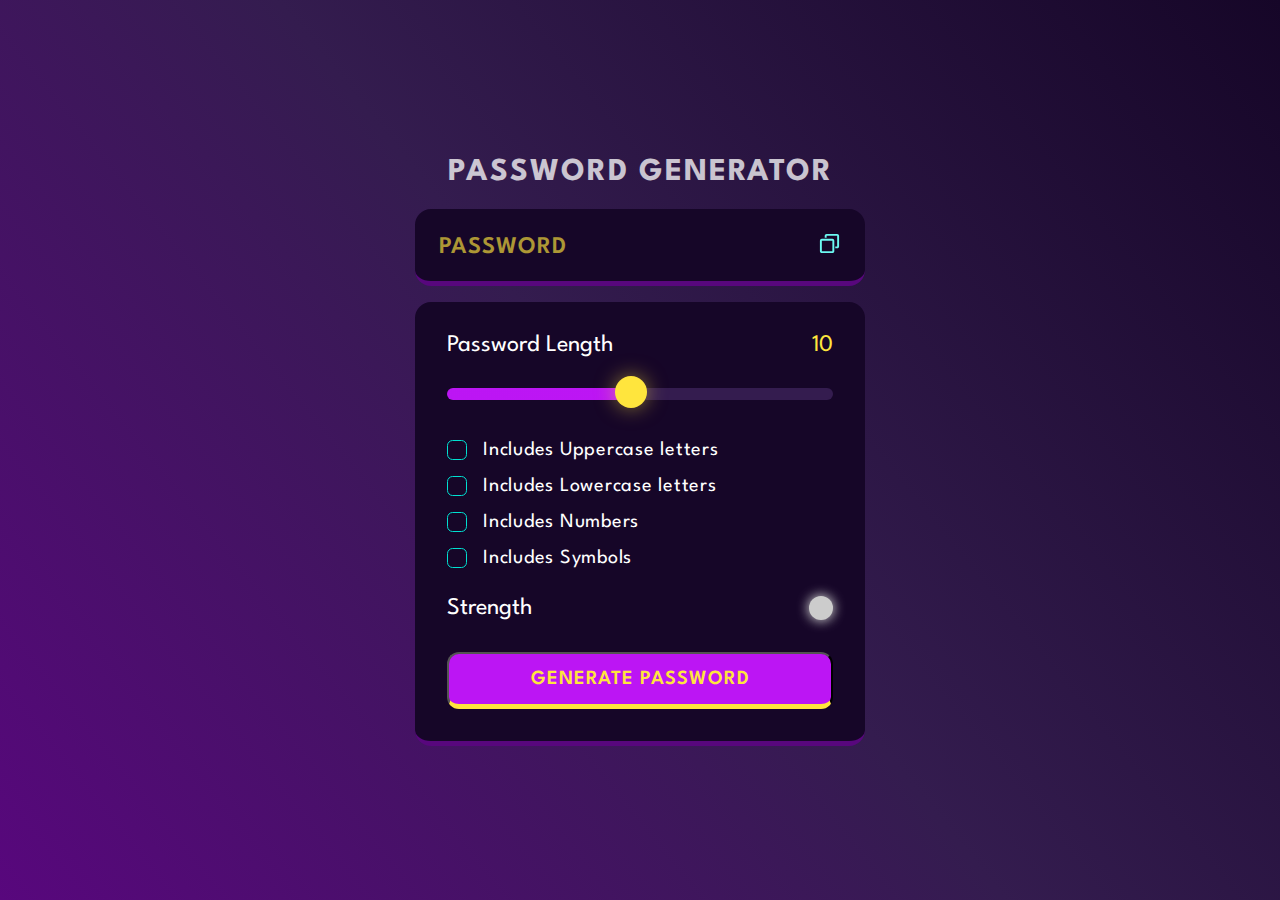
<file: passwordGenerator/index.html>
<!DOCTYPE html>
<html lang="en">
<head>
    <meta charset="UTF-8">
    <meta http-equiv="X-UA-Compatible" content="IE=edge">
    <meta name="viewport" content="width=device-width, initial-scale=1.0">
    <title>Password Generator</title>
    <link rel="preconnect" href="https://fonts.googleapis.com" />
    <link rel="preconnect" href="https://fonts.gstatic.com" crossorigin />
    <link
      href="https://fonts.googleapis.com/css2?family=League+Spartan:wght@100;200;300;400;600&display=swap"
      rel="stylesheet"
    />
    <link rel="stylesheet" href="styles.css">
</head>
<body>
    <div class="container">
        <h1>Password Generator</h1>
        <div class="display-container">
            <input readonly placeholder="Password" class="display" data-passwordDisplay>
            <button class="copyBtn" data-copy>
                <span class="tooltip" data-copyMsg></span>
                <img src="./assets/copy.svg" alt="copy" width="23" height="23">
            </button>
        </div>
        <div class="input-container">
            <!--password length section-->
            <div class="length-container">
                <p>Password Length</p>
                <p data-lengthNumber>0</p>
            </div>
            
            <!--slider-->
            <input type="range" min="1" max="20" class="slider" step="1" data-lengthSlider>

            <!-- checkboxes-->
            <div class="check">
                <input type="checkbox" id="uppercase">
                <label for="uppercase">Includes Uppercase letters</label>
            </div>

            <div class="check">
                <input type="checkbox" id="lowercase">
                <label for="lowercase">Includes Lowercase letters</label>
            </div>

            <div class="check">
                <input type="checkbox" id="numbers">
                <label for="numbers">Includes Numbers </label>
            </div>

            <div class="check">
                <input type="checkbox" id="symbols">
                <label for="symbols">Includes Symbols </label>
            </div>

            <!-- strength section-->
            <div class="strength-container">
                <p>Strength</p>
                <div class="indicator" data-indicator></div>
            </div>

            <!-- generate password-->
            <button class="generateButton">Generate Password</button>
        </div>

    </div>
    <script src="script.js"></script>
</body>
</html>
</file>
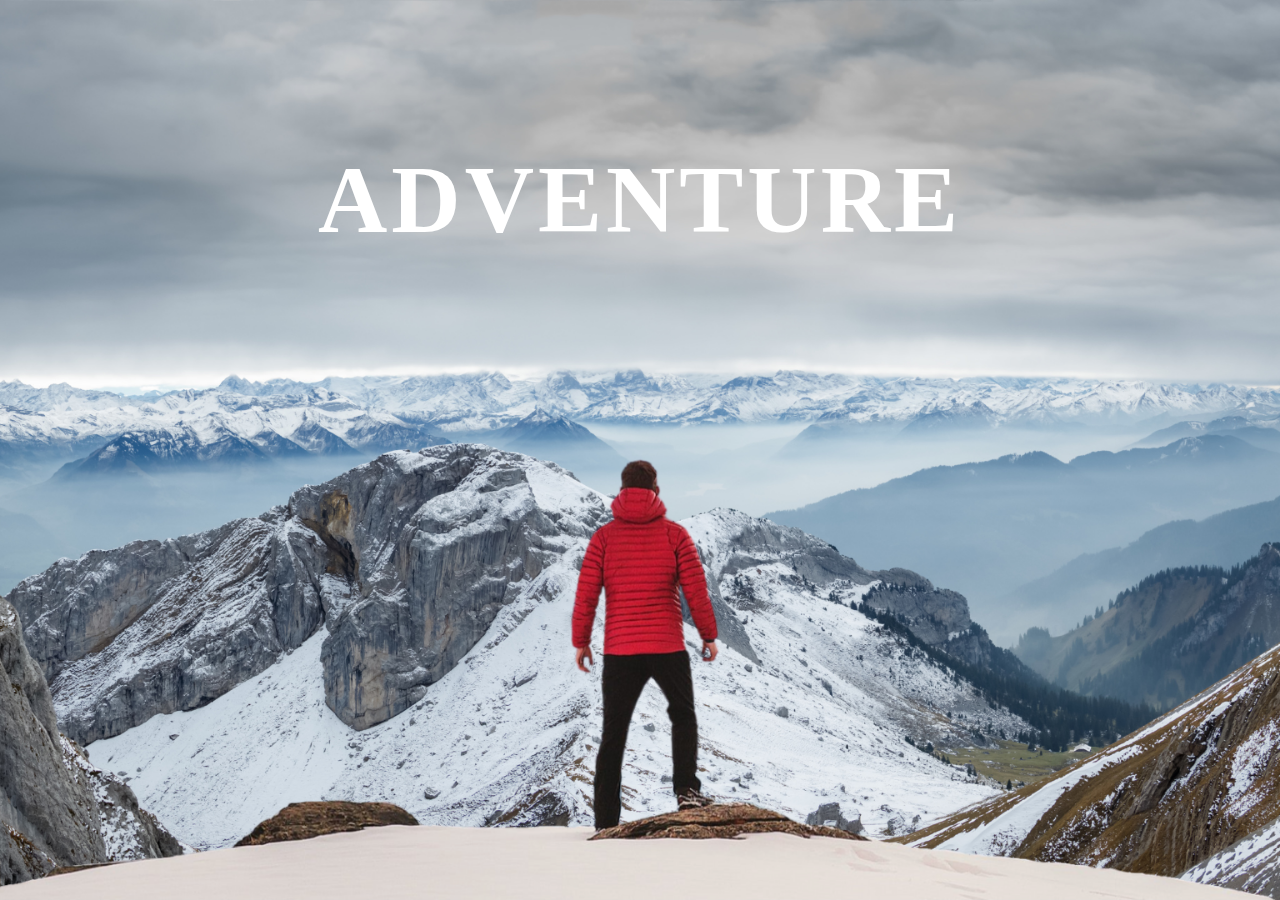
<file: m-Project-1(parallax)/parallax.html>
<!DOCTYPE html>
<html lang="en">
<head>
    <meta charset="UTF-8">
    <meta http-equiv="X-UA-Compatible" content="IE=edge">
    <meta name="viewport" content="width=device-width, initial-scale=1.0">
    <title>Parallax-Effect Project</title>
    <link rel="stylesheet" href="parallax.css">

</head>
<body>
    <div id="wrapper">
        <div class="container">
            <img src="background.png" class="background">
            <img src="foreground.png" class="foreground">
            <h1>ADVENTURE</h1>
        </div>
        <section>
            <h2 class="secHeading">Adventure Time</h2>
            <p class="text">
                Lorem, ipsum dolor sit amet consectetur adipisicing elit. Fuga sapiente temporibus ipsa animi corrupti ullam deleniti, mollitia perferendis ipsam saepe ex sed at incidunt, hic consequatur assumenda accusamus esse culpa?
                <br><br>
                Lorem ipsum dolor, sit amet consectetur adipisicing elit. Quia delectus ratione dolore minima id quo assumenda reprehenderit cupiditate alias, veniam animi sunt suscipit aperiam nihil corporis recusandae officiis eos reiciendis.
            </p>

            <div class="bg bg1">
                <h2 class="desc">BIKING</h2>
            </div>
            <p class="text">
                Lorem ipsum dolor sit amet consectetur adipisicing elit. Sapiente eius vero cupiditate asperiores animi ex corrupti ducimus aliquid, eum voluptatem facilis sint. Nesciunt dolore unde libero qui non delectus perspiciatis.
                <!-- Lorem ipsum, dolor sit amet consectetur adipisicing elit. Repellendus aut deserunt, placeat molestiae illo nam eaque laboriosam itaque sit recusandae nemo reiciendis eum, minima, repudiandae quod perspiciatis quam! Est, aliquam! -->
                <br><br>
                Lorem Lorem ipsum dolor, sit amet consectetur adipisicing elit. Quaerat voluptatem ad nemo consequatur soluta! Ad esse veritatis ducimus deleniti vero minima maiores dignissimos. Itaque, nemo quos ratione modi laborum ab. ipsum dolor sit amet consectetur adipisicing elit. Iusto voluptate vitae incidunt ut molestiae culpa odit animi voluptatibus, quod sunt dolores, ab quam eveniet, tempora ex placeat atque qui facilis.
            </p>


            <div class="bg bg2">
                <h2 class="desc">PARAGLIDING</h2>
            </div>
            <p class="text">
                Lorem ipsum, dolor sit amet consectetur adipisicing elit. Repellendus aut deserunt, placeat molestiae illo nam eaque laboriosam itaque sit recusandae nemo reiciendis eum, minima, repudiandae quod perspiciatis quam! Est, aliquam!
                <br><br>
                Lorem ipsum dolor sit amet consectetur adipisicing elit. Iusto voluptate vitae incidunt ut molestiae culpa odit animi voluptatibus, quod sunt dolores, ab quam eveniet, tempora ex placeat atque qui facilis.
            </p>


            <div class="bg bg3">
                <h2 class="desc">SURFING</h2>
            </div>
            <p class="text">
                Lorem ipsum, dolor sit amet consectetur adipisicing elit. Repellendus aut deserunt, placeat molestiae illo nam eaque laboriosam itaque sit recusandae nemo reiciendis eum, minima, repudiandae quod perspiciatis quam! Est, aliquam!
                <br><br>
                Lorem ipsum dolor sit amet consectetur adipisicing elit. Iusto voluptate vitae incidunt ut molestiae culpa odit animi voluptatibus, quod sunt dolores, ab quam eveniet, tempora ex placeat atque qui facilis.
            </p>
        </section>
    </div>
</body>
</html>
</file>
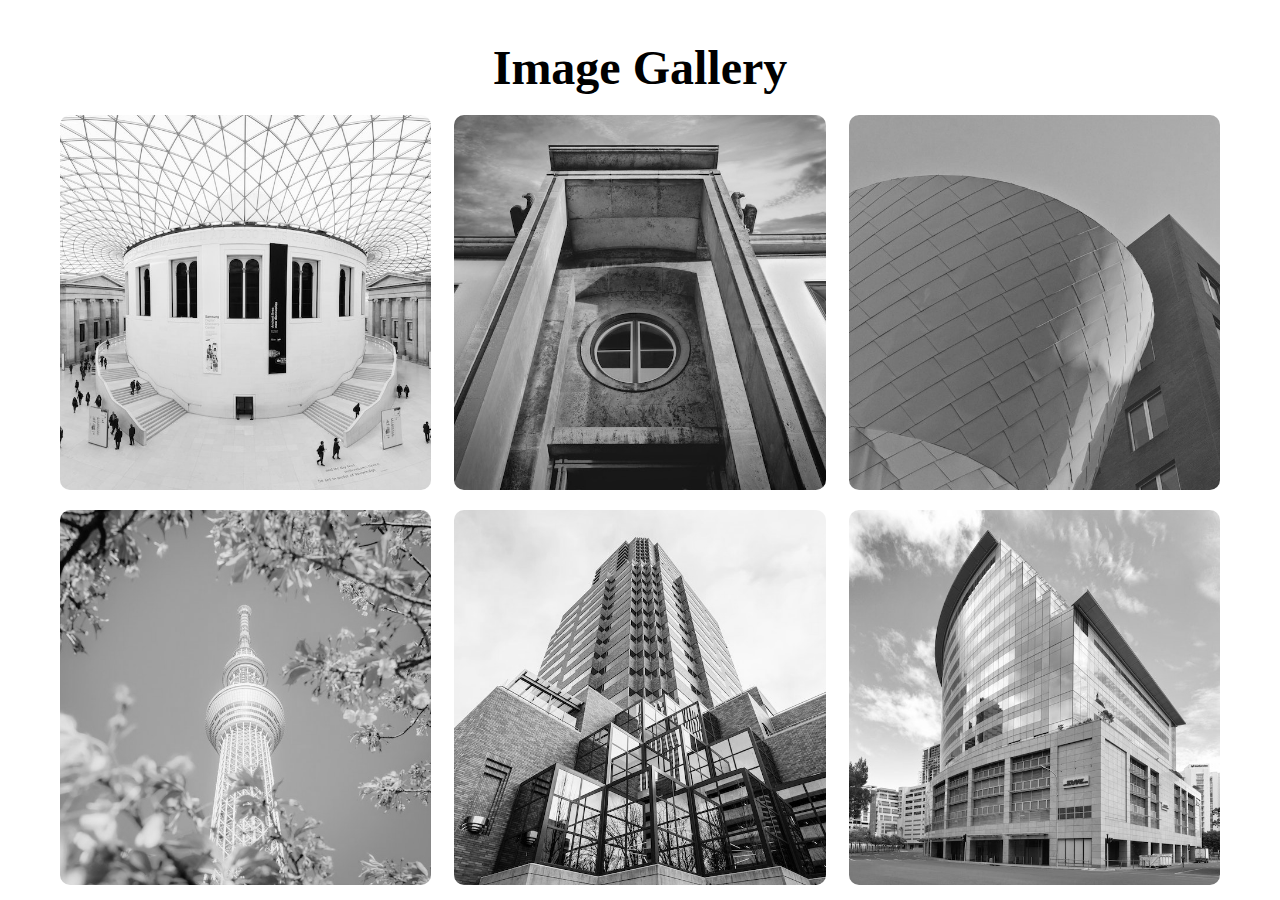
<file: m-Project-2(ImgGallery)/imgGal.html>
<!DOCTYPE html>
<html lang="en">
<head>
    <meta charset="UTF-8">
    <meta http-equiv="X-UA-Compatible" content="IE=edge">
    <meta name="viewport" content="width=device-width, initial-scale=1.0">
    <title>Image Gallery</title>
    <link rel="stylesheet" href="imgGal.css">
</head>
<body>
    <div id="wrapper">
        <div class="container">
            <h1>Image Gallery</h1>
            <div class="gallery">
                <figure class="card">
                    <img src="image1.jpg" alt="">
                    <figcaption>Image 1</figcaption>
                </figure>
                <figure class="card">
                    <img src="image2.jpeg" alt="">
                    <figcaption>Image 2</figcaption>
                </figure>
                <figure class="card">
                    <img src="image3.jpeg" alt="">
                    <figcaption>Image 3</figcaption>
                </figure>
                <figure class="card">
                    <img src="image4.jpeg" alt="">
                    <figcaption>Image 4 </figcaption>
                </figure>
                <figure class="card">
                    <img src="image5.jpeg" alt="">
                    <figcaption>Image 5</figcaption>
                </figure>
                <figure class="card">
                    <img src="image6.jpeg" alt="">
                    <figcaption>Image 6</figcaption>
                </figure>
                <figure class="card">
                    <img src="image7.jpeg" alt="">
                    <figcaption>Image 7</figcaption>
                </figure>
                <figure class="card">
                    <img src="image8.jpeg" alt="">
                    <figcaption>Image 8</figcaption>
                </figure>
                <figure class="card">
                    <img src="image9.jpeg" alt="">
                    <figcaption>Image 9</figcaption>
                </figure>
            </div>
            
        </div>
    </div>
</body>
</html>
</file>
<file: passwordGenerator/styles.css>
*,
*::before,
*::after {
    margin: 0;
    padding: 0;
    box-sizing: border-box;
    font-family: 'League Spartan', sans-serif;
}

:root {

    --dk-violet: hsl(268, 75%, 9%);
    --lt-violet: hsl(268, 47%, 21%);
    --lt-violet2: hsl(281, 89%, 26%);
    --vb-violet: hsl(285, 91%, 52%);
    --vb-violet2: hsl(290, 70%, 36%);
  
    --vb-yellow: hsl(52, 100%, 62%);
  
  
    --pl-white: hsl(0, 0%, 100%);
  
    --vb-cyan: hsl(176, 100%, 44%);
    --vb-cyan2: hsl(177, 92%, 70%);
    --dk-text: hsl(198, 20%, 13%);
}

body {
    width: 100vw;
    height: 100vh;
    display: flex;
    flex-direction: column;
    align-items: center;
    justify-content: center;
    background: linear-gradient(231deg, rgba(22, 6, 40, 1) 0%, rgba(52, 28, 79, 1) 50%, rgba(88, 7, 125, 1) 100%);
}

.container {
    width: 90%;
    max-width: 450px;
}

h1 {
    color: var(--pl-white);
    opacity: 0.75;
    text-transform: uppercase;
    letter-spacing: 2px;
    text-align: center;
    line-height: 1.2;
}

.display-container {
    position: relative;
    background-color: var(--dk-violet);
    border-radius: 1rem;
    border-bottom: 0.35rem solid var(--lt-violet2);
    margin: 1rem 0;
    padding-top: 0.35rem;
}


.display {
    width: 100%;
    background-color: transparent;
    padding: 1.15rem 1rem;
    color: var(--vb-yellow);
    font-weight: 600;
    font-size: 1.5rem;
    line-height: 30px;
    letter-spacing: 1px;
    padding-right: 3.25rem;
    border:none;
  }
  
.display::placeholder {
    position:absolute;
    top: 50%;
    left: 1.5rem;
    font-size: 1.5rem;
    line-height:30px;
    color:var(--vb-yellow);
    opacity: 0.65;
    text-transform: uppercase;
    transform: translateY(-50%);
}

.display-container button {
    position:absolute;
    top:50%;
    right:1.5rem;
    transform: translateY(-50%);
}

.input-container{
    width:100%;
    background-color: var(--dk-violet);
    border-radius: 1rem;
    padding: 2rem;
    border-bottom: 0.35rem solid var(--lt-violet2);
}


.length-container {
    display: flex;
    justify-content: space-between;
    align-items: center;
}


.length-container p:nth-child(1) {
    color:var(--pl-white);
    font-size: 1.5rem;
}


.length-container p:nth-child(2) {
    color:var(--vb-yellow);
    font-size: 1.5rem;
}


.strength-container {
    display: flex;
    justify-content: space-between;
    align-items: center;
    margin-top: 1.75rem;
    margin-bottom: 2rem;
}


.strength-container p{
    color:var(--pl-white);
    font-size: 1.5rem;
}

.indicator {
    width:1.5rem;
    height:1.5rem;
    border-radius:50%;
}

.generateButton {
    width: 100%;
    padding: 1rem 0;
    background-color: var(--vb-violet);
    text-align: center;
    border-radius: 0.75rem;
    border-bottom: 0.35rem solid var(--vb-yellow);
    text-transform: uppercase;
    letter-spacing: 1px;
    color: var(--vb-yellow);
    font-weight: 600;
    font-size: 1.25rem;
  }

.check {
    display: flex;
    align-items: center;
    margin: 1rem 0;
    gap: 0 1rem;
}

.check input{
    appearance: none;
    width: 20px;
    height: 20px;
    border: 1px solid var(--vb-cyan);
    cursor: pointer;
    position: relative;
    border-radius: 0.35rem;
}


.check input:checked{
    background-color: var(--vb-cyan);
}


.check input:checked::before {
    content: '✔';
    position: absolute;
    color: var(--dk-text);
    font-size:1.05rem;
    font-weight: 600;
    left:50%;
    top:-3.5px;
    transform: translateX(-50%)  translateY(40%);
}

.check label {
    color: var(--pl-white);
    font-size: 1.25rem;
    letter-spacing: 0.75px;
}

.copyBtn{
    background-color: transparent;
    border:none;
    outline:none;
}

.tooltip {
    position: absolute;
    background-color: var(--vb-violet2);
    color: var(--vb-yellow);
    font-size: 1.25rem;
    top: -35px;
    left: -25px;
    padding: 5px 10px;
    border-radius: 1rem;
    opacity: 0;
    transform: scale(0);
    transform-origin: bottom;
    transition: all 250ms ease-in-out;
  }
  
  .tooltip.active {
    opacity: 1;
    transform: scale(1);
  }

.slider{
    appearance: none;
    width:100%;
    height: 0.75rem;
    cursor: pointer;
    background-color: var(--lt-violet);
    border-radius: 1rem;
    margin-top: 2rem;
    margin-bottom: 1.5rem;
    background-image: linear-gradient(var(--vb-violet), var(--vb-violet));
    background-repeat: no-repeat;
    border:none;
    outline:none;
    z-index:-1;
}

.slider::-webkit-slider-thumb {
    position:relative;
    z-index:1;
    appearance: none;
    height:2rem;
    width:2rem;
    border-radius: 50%;
    background-color: var(--vb-yellow);
    cursor:pointer;
    margin-top: -3px;
    box-shadow: 0px 0px 20px 0px rgba(255, 229, 61, 0.50);
    transition: all 100ms ease-in;
}

.slider:focus{
    outline: 3px solid var(--vb-yellow);
}

.slider::-webkit-slider-thumb:hover{
    outline: 2px solid var(--vb-yellow);
    background-color: var(--dk-violet);
    box-shadow: 0px 0px 25px 5px rgba(255, 229, 61, 0.80);
}


/*Homework -> Explore below code */
/* .slider::-moz-range-thumb {
    position: relative;
    z-index: 1;
    appearance: none;
    height: 2rem;
    width: 2rem;
    border-radius: 50%;
    background: var(--vb-yellow);
    box-shadow: 0px 0px 20px 0px rgba(255, 229, 61, 0.50);
    cursor: pointer;
  }
  
  .slider::-moz-range-thumb:hover {
    outline: 2px solid var(--vb-yellow);
    background-color: var(--dk-violet);
    box-shadow: 0px 0px 25px 5px rgba(255, 229, 61, 0.80);
  } */
</file>
<file: m-Project-1(parallax)/parallax.css>
*{
    margin: 0px;
    padding: 0px;
    box-sizing: border-box;
}
#wrapper{
    height: 100vh;
    overflow-x: hidden;
    perspective: 10px;
}
.container{
    position: relative;
    height: 100%;
    display: flex;
    justify-content: center;
    align-items: center;
    transform-style: preserve-3d;
    z-index: -1;
}
.background{
    transform: translateZ(-40px)scale(5);
}
.foreground{
    transform: translateZ(-20px)scale(3);
}
.background, .foreground{
    position: absolute;
    height: 100%;
    width: 100%;
    object-fit: cover;
    z-index: -1;
}

h1{
    position: absolute;
    top:9rem;
    font-size: 6rem;
    letter-spacing: 4px;
    color: white;
    text-shadow: 0 0 10px rgba(0,0,0,0 3);
}
section{
    background-color: rgb(45,45,45);
    color: white;
    padding: 5rem,0;
}
.secHeading{
    font-size: 4rem;
    padding: 0 10rem;
}
.text{
    font-size: 1.5 rem;
    padding:  6rem;
    z-index: 0;
}
.bg{
    position: relative;
    width: 100%;
    background-attachment: fixed;
    background-position: center;
    background-size: cover;
    height: 500px;
    
}
.desc{
    position: absolute;
    background: white;
    padding: 0.5rem, 2.5rem;
    top: 50% ;
    left: 50%;
    transform: translate(-50%) translateY(-50%);
    color: black;
    font-size: 3.5rem;
    font-weight: 600;
}

.bg1{
    background-image: url(sport-1.jpg);
}
.bg2{
    background-image: url(sport-2.jpg);
}
.bg3{
    background-image: url(sport-3.jpg);
}
</file>
<file: m-Project-2(ImgGallery)/imgGal.css>
*{
    margin: 0;
    padding 0;
    box-sizing: border-box;

}
#wrapper{
    height: 100vh;
    overflow-x: hidden;
    overflow-y: auto;
}
.container{
    height: 100%;
    max-width: 1200px;
    margin: 0 auto;
    padding: 20px;
}
.container h1{
    margin: 20px;
    text-align: center;
    margin-bottom: 20px;
    font-size: 3rem;
}
.gallery{
    display: flex;
    flex-wrap: wrap;
    justify-content: space-between;
}
.card{
    width: 32%;
    position: relative;
    margin-bottom: 20px;
    border-radius: 10px;
    overflow: hidden;
}
.card img{
    height: 100%;
    width: 100%;
    filter: grayscale(100%);
    box-shadow: 0 0 20px rgb(48, 46, 46);
    object-fit: cover;
}
.card:hover{
    transform:scale(1.03);
    transition: 0.3s;
    filter: drop-shadow(0 0 10px #333);
}
.card:hover img{
    filter: grayscale(0%);
}
.card figcaption{
    position: absolute;
    bottom: 0;
    left: 0;
    padding: 5px;
    width: 100%;
    font-size: 16px;
    font-weight: 500;
    color: #fff;
    opacity: 0;
    border-radius: 0 0 10px 10px;
    background: linear-gradient(0deg, rgba(255,255,255,0) 100%);
    transition: 0.35s;
}
.card:hover figcaption{
    opacity: 1;
    transform: scale(1.03);
}
</file>
